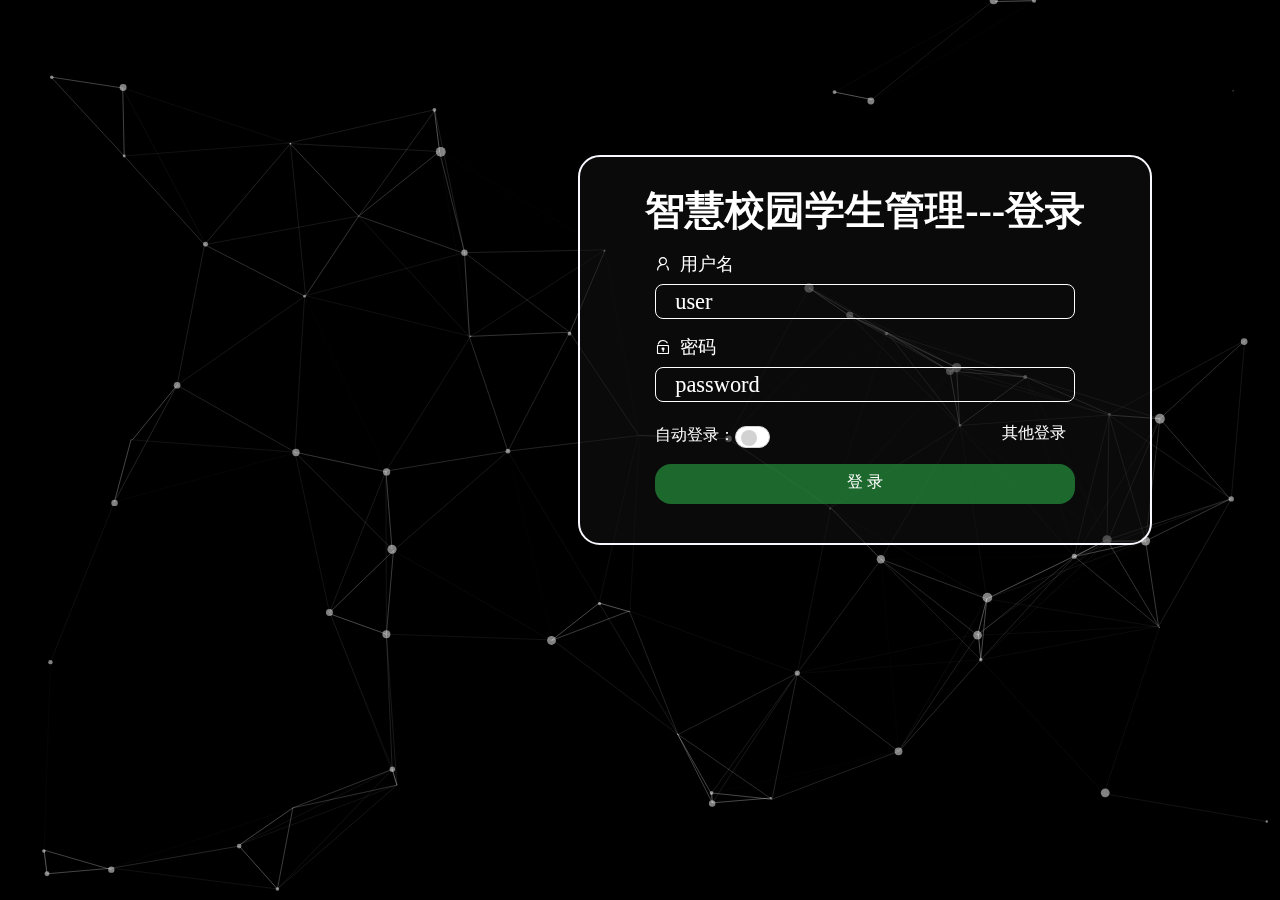
<file: target/classes/static/login/login.html>
<!DOCTYPE html>
<html>

	<head>
		<meta charset="utf-8">
		<meta http-equiv="X-UA-Compatible" content="IE=edge">
		<meta name="viewport" content="width=device-width, initial-scale=1">

		<title>登录页面</title>
		
		<link rel="stylesheet" href="css/bootstrap.min.css">
		<link rel="stylesheet" href="layui/css/layui.css" />
		<link rel="stylesheet" href="css/login.css" />
		<link rel="stylesheet" href="css/animation.css">
		
	</head>

	<body>
		
		<div id="particles-js"></div>
		<!--动态背景渲染-->
		<ul class="cb-slideshow">
			<li></li>
			<li></li>
			<li></li>
			<li></li>
			<li></li>
			<li></li>
			<li></li>
			<li></li>
		</ul>

		<div class="container-fluid">
			<div id="lg1">
				<div style="flex: 5;"></div>
				<div id="login">
					<h1 style="font-weight: 600;text-align: center;font-size: 40px;">智慧校园学生管理---登录</h1>
					<br />
					<form class=" layui-form">
						<div class="form-group">
							<label for="inputUname" class="col-sm-4 control-label"><i class="layui-icon layui-icon-username"></i>&nbsp;&nbsp;用户名</label>
							<div class="col-sm-12">
								<input type="email" class="form-control" id="inputUname" placeholder="user">
							</div>
						</div>
						<div class="form-group">
							<label for="inputPassword" class="col-sm-4 control-label"><i class="layui-icon layui-icon-password"></i>&nbsp;&nbsp;密码</label>
							<div class="col-sm-12">
								<input type="password" class="form-control" id="inputPassword" placeholder="password">
							</div>
						</div>
						<div class="form-group">
							<div class="col-sm-offset-2 col-sm-12">
								<table>
									<tr>
										<td> <span style="font-size: 16px;position: relative;top: 2px;">自动登录：</span></td>
											<td width="65%"> <input type="checkbox" name="auto" value="1" lay-skin="switch"></td>
										<td> <span id="itlogin">其他登录</span>
										</td>
									</tr>
								</table>
							</div>
						</div>
						<div class="form-group">
							<div class="col-sm-offset-2 col-sm-12">
								<label class="btn btn-success label-click"  style="width: 100%;border: 0; border-radius:16px; height: 40px;background: rgba(40,167,69,0.6);">登 录</label>
							</div>
						</div>
					</form>
				</div>
				<div style="flex: 1;"></div>
			</div>
		</div>

		<!--其他登录-->
		<div id="id" style="display: none;background-color: rgba(20,20,20,0.5);width: 100%;height: 100%;padding-top: 30px;">
			<form class=" layui-form ">
						<div class="form-group ">
							<label for="uname " class="col-sm-4 control-label " style="color: white; "><i class="layui-icon layui-icon-username "></i>&nbsp;&nbsp;用户名</label>
							<div class="col-sm-12 ">
								<input type="email " class="form-control " id="uname " placeholder="user ">
							</div>
						</div>
						<div class="form-group ">
							<label for="pwd " class="col-sm-4 control-label " style="color: white; "><i class="layui-icon layui-icon-password "></i>&nbsp;&nbsp;密码</label>
							<div class="col-sm-12 ">
								<input type="password " class="form-control " id="pwd " placeholder="password ">
							</div>
						</div>
						
						<div class="form-group ">
							<div class="col-sm-offset-2 col-sm-12 ">
								<label class="btn btn-success label-click" style="width: 46%;border: 0; border-radius:16px; height: 40px;background: rgba(40,167,69,0.9); ">家长登录</label>
								&nbsp;&nbsp;
								<label class="btn btn-success label-click" style="width: 46%;border: 0; border-radius:16px; height: 40px;background: rgba(40,167,69,0.9); ">学生登录</label>
							</div>
						</div>
					</form>
		</div>
	</body>
	<script type="text/javascript " src="js/jquery-1.12.4.js "></script>
	<script type="text/javascript " src="layui/layui.js "></script>
	<!--分子模型js-->
	<script type="text/javascript " src="js/particles.js "></script>
	<script type="text/javascript " src="js/app.js "></script>
	<script>
		layui.use('form', function() {});
		
		/*其他登录*/
		$("#itlogin ").click(function(){
			$("#lg1").hide();
			layer.open({
  			type: 1,
  			content: $('#id'),
  			shade: [0.1, 'black'],
  			anim: 1,
  			area: ['600px', '300px'],title: false,
  			skin:'demo-skin',
  			cancel : function(){
				      $("#lg1").show();
			}
		});
		})
		
	</script>

</html>
</file>
<file: target/classes/static/login/layui/css/layui.css>
/** layui-v2.3.0 MIT License By https://www.layui.com */
 .layui-inline,img{display:inline-block;vertical-align:middle}.layui-rate,li{list-style:none}h1,h2,h3,h4,h5,h6{font-weight:400}.layui-edge,.layui-header,.layui-inline,.layui-main{position:relative}.layui-btn,.layui-edge,.layui-inline,img{vertical-align:middle}.layui-btn,.layui-disabled,.layui-icon,.layui-unselect{-webkit-user-select:none;-ms-user-select:none;-moz-user-select:none}blockquote,body,button,dd,div,dl,dt,form,h1,h2,h3,h4,h5,h6,input,li,ol,p,pre,td,textarea,th,ul{margin:0;padding:0;-webkit-tap-highlight-color:rgba(0,0,0,0)}a:active,a:hover{outline:0}img{border:none}table{border-collapse:collapse;border-spacing:0}h4,h5,h6{font-size:100%}button,input,optgroup,option,select,textarea{font-family:inherit;font-size:inherit;font-style:inherit;font-weight:inherit;outline:0}pre{white-space:pre-wrap;white-space:-moz-pre-wrap;white-space:-pre-wrap;white-space:-o-pre-wrap;word-wrap:break-word}body{line-height:24px;font:14px Helvetica Neue,Helvetica,PingFang SC,\5FAE\8F6F\96C5\9ED1,Tahoma,Arial,sans-serif}hr{height:1px;margin:10px 0;border:0;clear:both}a{color:#333;text-decoration:none}a:hover{color:#777}a cite{font-style:normal;*cursor:pointer}.layui-border-box,.layui-border-box *{box-sizing:border-box}.layui-box,.layui-box *{box-sizing:content-box}.layui-clear{clear:both;*zoom:1}.layui-clear:after{content:'\20';clear:both;*zoom:1;display:block;height:0}.layui-inline{*display:inline;*zoom:1}.layui-edge{display:inline-block;width:0;height:0;border-width:6px;border-style:dashed;border-color:transparent;overflow:hidden}.layui-edge-top{top:-4px;border-bottom-color:#999;border-bottom-style:solid}.layui-edge-right{border-left-color:#999;border-left-style:solid}.layui-edge-bottom{top:2px;border-top-color:#999;border-top-style:solid}.layui-edge-left{border-right-color:#999;border-right-style:solid}.layui-elip{text-overflow:ellipsis;overflow:hidden;white-space:nowrap}.layui-disabled,.layui-disabled:hover{color:#d2d2d2!important;cursor:not-allowed!important}.layui-circle{border-radius:100%}.layui-show{display:block!important}.layui-hide{display:none!important}@font-face{font-family:layui-icon;src:url(../font/iconfont.eot?v=230);src:url(../font/iconfont.eot?v=230#iefix) format('embedded-opentype'),url(../font/iconfont.svg?v=230#iconfont) format('svg'),url(../font/iconfont.woff?v=230) format('woff'),url(../font/iconfont.ttf?v=230) format('truetype')}.layui-icon{font-family:layui-icon!important;font-size:16px;font-style:normal;-webkit-font-smoothing:antialiased;-moz-osx-font-smoothing:grayscale}.layui-icon-reply-fill:before{content:"\e611"}.layui-icon-set-fill:before{content:"\e614"}.layui-icon-menu-fill:before{content:"\e60f"}.layui-icon-search:before{content:"\e615"}.layui-icon-share:before{content:"\e641"}.layui-icon-set-sm:before{content:"\e620"}.layui-icon-engine:before{content:"\e628"}.layui-icon-close:before{content:"\1006"}.layui-icon-close-fill:before{content:"\1007"}.layui-icon-chart-screen:before{content:"\e629"}.layui-icon-star:before{content:"\e600"}.layui-icon-circle-dot:before{content:"\e617"}.layui-icon-chat:before{content:"\e606"}.layui-icon-release:before{content:"\e609"}.layui-icon-list:before{content:"\e60a"}.layui-icon-chart:before{content:"\e62c"}.layui-icon-ok-circle:before{content:"\1005"}.layui-icon-layim-theme:before{content:"\e61b"}.layui-icon-table:before{content:"\e62d"}.layui-icon-right:before{content:"\e602"}.layui-icon-left:before{content:"\e603"}.layui-icon-cart-simple:before{content:"\e698"}.layui-icon-face-cry:before{content:"\e69c"}.layui-icon-face-smile:before{content:"\e6af"}.layui-icon-survey:before{content:"\e6b2"}.layui-icon-tree:before{content:"\e62e"}.layui-icon-upload-circle:before{content:"\e62f"}.layui-icon-add-circle:before{content:"\e61f"}.layui-icon-download-circle:before{content:"\e601"}.layui-icon-templeate-1:before{content:"\e630"}.layui-icon-util:before{content:"\e631"}.layui-icon-face-surprised:before{content:"\e664"}.layui-icon-edit:before{content:"\e642"}.layui-icon-speaker:before{content:"\e645"}.layui-icon-down:before{content:"\e61a"}.layui-icon-file:before{content:"\e621"}.layui-icon-layouts:before{content:"\e632"}.layui-icon-rate-half:before{content:"\e6c9"}.layui-icon-add-circle-fine:before{content:"\e608"}.layui-icon-prev-circle:before{content:"\e633"}.layui-icon-read:before{content:"\e705"}.layui-icon-404:before{content:"\e61c"}.layui-icon-carousel:before{content:"\e634"}.layui-icon-help:before{content:"\e607"}.layui-icon-code-circle:before{content:"\e635"}.layui-icon-water:before{content:"\e636"}.layui-icon-username:before{content:"\e66f"}.layui-icon-find-fill:before{content:"\e670"}.layui-icon-about:before{content:"\e60b"}.layui-icon-location:before{content:"\e715"}.layui-icon-up:before{content:"\e619"}.layui-icon-pause:before{content:"\e651"}.layui-icon-date:before{content:"\e637"}.layui-icon-layim-uploadfile:before{content:"\e61d"}.layui-icon-delete:before{content:"\e640"}.layui-icon-play:before{content:"\e652"}.layui-icon-top:before{content:"\e604"}.layui-icon-friends:before{content:"\e612"}.layui-icon-refresh-3:before{content:"\e9aa"}.layui-icon-ok:before{content:"\e605"}.layui-icon-layer:before{content:"\e638"}.layui-icon-face-smile-fine:before{content:"\e60c"}.layui-icon-dollar:before{content:"\e659"}.layui-icon-group:before{content:"\e613"}.layui-icon-layim-download:before{content:"\e61e"}.layui-icon-picture-fine:before{content:"\e60d"}.layui-icon-link:before{content:"\e64c"}.layui-icon-diamond:before{content:"\e735"}.layui-icon-log:before{content:"\e60e"}.layui-icon-rate-solid:before{content:"\e67a"}.layui-icon-fonts-del:before{content:"\e64f"}.layui-icon-unlink:before{content:"\e64d"}.layui-icon-fonts-clear:before{content:"\e639"}.layui-icon-triangle-r:before{content:"\e623"}.layui-icon-circle:before{content:"\e63f"}.layui-icon-radio:before{content:"\e643"}.layui-icon-align-center:before{content:"\e647"}.layui-icon-align-right:before{content:"\e648"}.layui-icon-align-left:before{content:"\e649"}.layui-icon-loading-1:before{content:"\e63e"}.layui-icon-return:before{content:"\e65c"}.layui-icon-fonts-strong:before{content:"\e62b"}.layui-icon-upload:before{content:"\e67c"}.layui-icon-dialogue:before{content:"\e63a"}.layui-icon-video:before{content:"\e6ed"}.layui-icon-headset:before{content:"\e6fc"}.layui-icon-cellphone-fine:before{content:"\e63b"}.layui-icon-add-1:before{content:"\e654"}.layui-icon-face-smile-b:before{content:"\e650"}.layui-icon-fonts-html:before{content:"\e64b"}.layui-icon-form:before{content:"\e63c"}.layui-icon-cart:before{content:"\e657"}.layui-icon-camera-fill:before{content:"\e65d"}.layui-icon-tabs:before{content:"\e62a"}.layui-icon-fonts-code:before{content:"\e64e"}.layui-icon-fire:before{content:"\e756"}.layui-icon-set:before{content:"\e716"}.layui-icon-fonts-u:before{content:"\e646"}.layui-icon-triangle-d:before{content:"\e625"}.layui-icon-tips:before{content:"\e702"}.layui-icon-picture:before{content:"\e64a"}.layui-icon-more-vertical:before{content:"\e671"}.layui-icon-flag:before{content:"\e66c"}.layui-icon-loading:before{content:"\e63d"}.layui-icon-fonts-i:before{content:"\e644"}.layui-icon-refresh-1:before{content:"\e666"}.layui-icon-rmb:before{content:"\e65e"}.layui-icon-home:before{content:"\e68e"}.layui-icon-user:before{content:"\e770"}.layui-icon-notice:before{content:"\e667"}.layui-icon-login-weibo:before{content:"\e675"}.layui-icon-voice:before{content:"\e688"}.layui-icon-upload-drag:before{content:"\e681"}.layui-icon-login-qq:before{content:"\e676"}.layui-icon-snowflake:before{content:"\e6b1"}.layui-icon-file-b:before{content:"\e655"}.layui-icon-template:before{content:"\e663"}.layui-icon-auz:before{content:"\e672"}.layui-icon-console:before{content:"\e665"}.layui-icon-app:before{content:"\e653"}.layui-icon-prev:before{content:"\e65a"}.layui-icon-website:before{content:"\e7ae"}.layui-icon-next:before{content:"\e65b"}.layui-icon-component:before{content:"\e857"}.layui-icon-more:before{content:"\e65f"}.layui-icon-login-wechat:before{content:"\e677"}.layui-icon-shrink-right:before{content:"\e668"}.layui-icon-spread-left:before{content:"\e66b"}.layui-icon-camera:before{content:"\e660"}.layui-icon-note:before{content:"\e66e"}.layui-icon-refresh:before{content:"\e669"}.layui-icon-female:before{content:"\e661"}.layui-icon-male:before{content:"\e662"}.layui-icon-password:before{content:"\e673"}.layui-icon-senior:before{content:"\e674"}.layui-icon-theme:before{content:"\e66a"}.layui-icon-tread:before{content:"\e6c5"}.layui-icon-praise:before{content:"\e6c6"}.layui-icon-star-fill:before{content:"\e658"}.layui-icon-rate:before{content:"\e67b"}.layui-icon-template-1:before{content:"\e656"}.layui-icon-vercode:before{content:"\e679"}.layui-icon-cellphone:before{content:"\e678"}.layui-icon-screen-full:before{content:"\e622"}.layui-icon-screen-restore:before{content:"\e758"}.layui-main{width:1140px;margin:0 auto}.layui-header{z-index:1000;height:60px}.layui-header a:hover{transition:all .5s;-webkit-transition:all .5s}.layui-side{position:fixed;left:0;top:0;bottom:0;z-index:999;width:200px;overflow-x:hidden}.layui-side-scroll{position:relative;width:220px;height:100%;overflow-x:hidden}.layui-body{position:absolute;left:200px;right:0;top:0;bottom:0;z-index:998;width:auto;overflow:hidden;overflow-y:auto;box-sizing:border-box}.layui-layout-body{overflow:hidden}.layui-layout-admin .layui-header{background-color:#23262E}.layui-layout-admin .layui-side{top:60px;width:200px;overflow-x:hidden}.layui-layout-admin .layui-body{top:60px;bottom:44px}.layui-layout-admin .layui-main{width:auto;margin:0 15px}.layui-layout-admin .layui-footer{position:fixed;left:200px;right:0;bottom:0;height:44px;line-height:44px;padding:0 15px;background-color:#eee}.layui-layout-admin .layui-logo{position:absolute;left:0;top:0;width:200px;height:100%;line-height:60px;text-align:center;color:#009688;font-size:16px}.layui-layout-admin .layui-header .layui-nav{background:0 0}.layui-layout-left{position:absolute!important;left:200px;top:0}.layui-layout-right{position:absolute!important;right:0;top:0}.layui-container{position:relative;margin:0 auto;padding:0 15px;box-sizing:border-box}.layui-fluid{position:relative;margin:0 auto;padding:0 15px}.layui-row:after,.layui-row:before{content:'';display:block;clear:both}.layui-col-lg1,.layui-col-lg10,.layui-col-lg11,.layui-col-lg12,.layui-col-lg2,.layui-col-lg3,.layui-col-lg4,.layui-col-lg5,.layui-col-lg6,.layui-col-lg7,.layui-col-lg8,.layui-col-lg9,.layui-col-md1,.layui-col-md10,.layui-col-md11,.layui-col-md12,.layui-col-md2,.layui-col-md3,.layui-col-md4,.layui-col-md5,.layui-col-md6,.layui-col-md7,.layui-col-md8,.layui-col-md9,.layui-col-sm1,.layui-col-sm10,.layui-col-sm11,.layui-col-sm12,.layui-col-sm2,.layui-col-sm3,.layui-col-sm4,.layui-col-sm5,.layui-col-sm6,.layui-col-sm7,.layui-col-sm8,.layui-col-sm9,.layui-col-xs1,.layui-col-xs10,.layui-col-xs11,.layui-col-xs12,.layui-col-xs2,.layui-col-xs3,.layui-col-xs4,.layui-col-xs5,.layui-col-xs6,.layui-col-xs7,.layui-col-xs8,.layui-col-xs9{position:relative;display:block;box-sizing:border-box}.layui-col-xs1,.layui-col-xs10,.layui-col-xs11,.layui-col-xs12,.layui-col-xs2,.layui-col-xs3,.layui-col-xs4,.layui-col-xs5,.layui-col-xs6,.layui-col-xs7,.layui-col-xs8,.layui-col-xs9{float:left}.layui-col-xs1{width:8.33333333%}.layui-col-xs2{width:16.66666667%}.layui-col-xs3{width:25%}.layui-col-xs4{width:33.33333333%}.layui-col-xs5{width:41.66666667%}.layui-col-xs6{width:50%}.layui-col-xs7{width:58.33333333%}.layui-col-xs8{width:66.66666667%}.layui-col-xs9{width:75%}.layui-col-xs10{width:83.33333333%}.layui-col-xs11{width:91.66666667%}.layui-col-xs12{width:100%}.layui-col-xs-offset1{margin-left:8.33333333%}.layui-col-xs-offset2{margin-left:16.66666667%}.layui-col-xs-offset3{margin-left:25%}.layui-col-xs-offset4{margin-left:33.33333333%}.layui-col-xs-offset5{margin-left:41.66666667%}.layui-col-xs-offset6{margin-left:50%}.layui-col-xs-offset7{margin-left:58.33333333%}.layui-col-xs-offset8{margin-left:66.66666667%}.layui-col-xs-offset9{margin-left:75%}.layui-col-xs-offset10{margin-left:83.33333333%}.layui-col-xs-offset11{margin-left:91.66666667%}.layui-col-xs-offset12{margin-left:100%}@media screen and (max-width:768px){.layui-hide-xs{display:none!important}.layui-show-xs-block{display:block!important}.layui-show-xs-inline{display:inline!important}.layui-show-xs-inline-block{display:inline-block!important}}@media screen and (min-width:768px){.layui-container{width:750px}.layui-hide-sm{display:none!important}.layui-show-sm-block{display:block!important}.layui-show-sm-inline{display:inline!important}.layui-show-sm-inline-block{display:inline-block!important}.layui-col-sm1,.layui-col-sm10,.layui-col-sm11,.layui-col-sm12,.layui-col-sm2,.layui-col-sm3,.layui-col-sm4,.layui-col-sm5,.layui-col-sm6,.layui-col-sm7,.layui-col-sm8,.layui-col-sm9{float:left}.layui-col-sm1{width:8.33333333%}.layui-col-sm2{width:16.66666667%}.layui-col-sm3{width:25%}.layui-col-sm4{width:33.33333333%}.layui-col-sm5{width:41.66666667%}.layui-col-sm6{width:50%}.layui-col-sm7{width:58.33333333%}.layui-col-sm8{width:66.66666667%}.layui-col-sm9{width:75%}.layui-col-sm10{width:83.33333333%}.layui-col-sm11{width:91.66666667%}.layui-col-sm12{width:100%}.layui-col-sm-offset1{margin-left:8.33333333%}.layui-col-sm-offset2{margin-left:16.66666667%}.layui-col-sm-offset3{margin-left:25%}.layui-col-sm-offset4{margin-left:33.33333333%}.layui-col-sm-offset5{margin-left:41.66666667%}.layui-col-sm-offset6{margin-left:50%}.layui-col-sm-offset7{margin-left:58.33333333%}.layui-col-sm-offset8{margin-left:66.66666667%}.layui-col-sm-offset9{margin-left:75%}.layui-col-sm-offset10{margin-left:83.33333333%}.layui-col-sm-offset11{margin-left:91.66666667%}.layui-col-sm-offset12{margin-left:100%}}@media screen and (min-width:992px){.layui-container{width:970px}.layui-hide-md{display:none!important}.layui-show-md-block{display:block!important}.layui-show-md-inline{display:inline!important}.layui-show-md-inline-block{display:inline-block!important}.layui-col-md1,.layui-col-md10,.layui-col-md11,.layui-col-md12,.layui-col-md2,.layui-col-md3,.layui-col-md4,.layui-col-md5,.layui-col-md6,.layui-col-md7,.layui-col-md8,.layui-col-md9{float:left}.layui-col-md1{width:8.33333333%}.layui-col-md2{width:16.66666667%}.layui-col-md3{width:25%}.layui-col-md4{width:33.33333333%}.layui-col-md5{width:41.66666667%}.layui-col-md6{width:50%}.layui-col-md7{width:58.33333333%}.layui-col-md8{width:66.66666667%}.layui-col-md9{width:75%}.layui-col-md10{width:83.33333333%}.layui-col-md11{width:91.66666667%}.layui-col-md12{width:100%}.layui-col-md-offset1{margin-left:8.33333333%}.layui-col-md-offset2{margin-left:16.66666667%}.layui-col-md-offset3{margin-left:25%}.layui-col-md-offset4{margin-left:33.33333333%}.layui-col-md-offset5{margin-left:41.66666667%}.layui-col-md-offset6{margin-left:50%}.layui-col-md-offset7{margin-left:58.33333333%}.layui-col-md-offset8{margin-left:66.66666667%}.layui-col-md-offset9{margin-left:75%}.layui-col-md-offset10{margin-left:83.33333333%}.layui-col-md-offset11{margin-left:91.66666667%}.layui-col-md-offset12{margin-left:100%}}@media screen and (min-width:1200px){.layui-container{width:1170px}.layui-hide-lg{display:none!important}.layui-show-lg-block{display:block!important}.layui-show-lg-inline{display:inline!important}.layui-show-lg-inline-block{display:inline-block!important}.layui-col-lg1,.layui-col-lg10,.layui-col-lg11,.layui-col-lg12,.layui-col-lg2,.layui-col-lg3,.layui-col-lg4,.layui-col-lg5,.layui-col-lg6,.layui-col-lg7,.layui-col-lg8,.layui-col-lg9{float:left}.layui-col-lg1{width:8.33333333%}.layui-col-lg2{width:16.66666667%}.layui-col-lg3{width:25%}.layui-col-lg4{width:33.33333333%}.layui-col-lg5{width:41.66666667%}.layui-col-lg6{width:50%}.layui-col-lg7{width:58.33333333%}.layui-col-lg8{width:66.66666667%}.layui-col-lg9{width:75%}.layui-col-lg10{width:83.33333333%}.layui-col-lg11{width:91.66666667%}.layui-col-lg12{width:100%}.layui-col-lg-offset1{margin-left:8.33333333%}.layui-col-lg-offset2{margin-left:16.66666667%}.layui-col-lg-offset3{margin-left:25%}.layui-col-lg-offset4{margin-left:33.33333333%}.layui-col-lg-offset5{margin-left:41.66666667%}.layui-col-lg-offset6{margin-left:50%}.layui-col-lg-offset7{margin-left:58.33333333%}.layui-col-lg-offset8{margin-left:66.66666667%}.layui-col-lg-offset9{margin-left:75%}.layui-col-lg-offset10{margin-left:83.33333333%}.layui-col-lg-offset11{margin-left:91.66666667%}.layui-col-lg-offset12{margin-left:100%}}.layui-col-space1{margin:-.5px}.layui-col-space1>*{padding:.5px}.layui-col-space3{margin:-1.5px}.layui-col-space3>*{padding:1.5px}.layui-col-space5{margin:-2.5px}.layui-col-space5>*{padding:2.5px}.layui-col-space8{margin:-3.5px}.layui-col-space8>*{padding:3.5px}.layui-col-space10{margin:-5px}.layui-col-space10>*{padding:5px}.layui-col-space12{margin:-6px}.layui-col-space12>*{padding:6px}.layui-col-space15{margin:-7.5px}.layui-col-space15>*{padding:7.5px}.layui-col-space18{margin:-9px}.layui-col-space18>*{padding:9px}.layui-col-space20{margin:-10px}.layui-col-space20>*{padding:10px}.layui-col-space22{margin:-11px}.layui-col-space22>*{padding:11px}.layui-col-space25{margin:-12.5px}.layui-col-space25>*{padding:12.5px}.layui-col-space30{margin:-15px}.layui-col-space30>*{padding:15px}.layui-btn,.layui-input,.layui-select,.layui-textarea,.layui-upload-button{outline:0;-webkit-appearance:none;transition:all .3s;-webkit-transition:all .3s;box-sizing:border-box}.layui-elem-quote{margin-bottom:10px;padding:15px;line-height:22px;border-left:5px solid #009688;border-radius:0 2px 2px 0;background-color:#f2f2f2}.layui-quote-nm{border-style:solid;border-width:1px 1px 1px 5px;background:0 0}.layui-elem-field{margin-bottom:10px;padding:0;border-width:1px;border-style:solid}.layui-elem-field legend{margin-left:20px;padding:0 10px;font-size:20px;font-weight:300}.layui-field-title{margin:10px 0 20px;border-width:1px 0 0}.layui-field-box{padding:10px 15px}.layui-field-title .layui-field-box{padding:10px 0}.layui-progress{position:relative;height:6px;border-radius:20px;background-color:#e2e2e2}.layui-progress-bar{position:absolute;left:0;top:0;width:0;max-width:100%;height:6px;border-radius:20px;text-align:right;background-color:#5FB878;transition:all .3s;-webkit-transition:all .3s}.layui-progress-big,.layui-progress-big .layui-progress-bar{height:18px;line-height:18px}.layui-progress-text{position:relative;top:-20px;line-height:18px;font-size:12px;color:#666}.layui-progress-big .layui-progress-text{position:static;padding:0 10px;color:#fff}.layui-collapse{border-width:1px;border-style:solid;border-radius:2px}.layui-colla-content,.layui-colla-item{border-top-width:1px;border-top-style:solid}.layui-colla-item:first-child{border-top:none}.layui-colla-title{position:relative;height:42px;line-height:42px;padding:0 15px 0 35px;color:#333;background-color:#f2f2f2;cursor:pointer;font-size:14px;overflow:hidden}.layui-colla-content{display:none;padding:10px 15px;line-height:22px;color:#666}.layui-colla-icon{position:absolute;left:15px;top:0;font-size:14px}.layui-card-body,.layui-card-header,.layui-form-label,.layui-form-mid,.layui-form-select,.layui-input-block,.layui-input-inline,.layui-textarea{position:relative}.layui-card{margin-bottom:15px;border-radius:2px;background-color:#fff;box-shadow:0 1px 2px 0 rgba(0,0,0,.05)}.layui-card:last-child{margin-bottom:0}.layui-card-header{height:42px;line-height:42px;padding:0 15px;border-bottom:1px solid #f6f6f6;color:#333;border-radius:2px 2px 0 0;font-size:14px}.layui-bg-black,.layui-bg-blue,.layui-bg-cyan,.layui-bg-green,.layui-bg-orange,.layui-bg-red{color:#fff!important}.layui-card-body{padding:10px 15px;line-height:24px}.layui-card-body[pad15]{padding:15px}.layui-card-body[pad20]{padding:20px}.layui-card-body .layui-table{margin:5px 0}.layui-card .layui-tab{margin:0}.layui-panel-window{position:relative;padding:15px;border-radius:0;border-top:5px solid #E6E6E6;background-color:#fff}.layui-bg-red{background-color:#FF5722!important}.layui-bg-orange{background-color:#FFB800!important}.layui-bg-green{background-color:#009688!important}.layui-bg-cyan{background-color:#2F4056!important}.layui-bg-blue{background-color:#1E9FFF!important}.layui-bg-black{background-color:#393D49!important}.layui-bg-gray{background-color:#eee!important;color:#666!important}.layui-badge-rim,.layui-colla-content,.layui-colla-item,.layui-collapse,.layui-elem-field,.layui-form-pane .layui-form-item[pane],.layui-form-pane .layui-form-label,.layui-input,.layui-layedit,.layui-layedit-tool,.layui-quote-nm,.layui-select,.layui-tab-bar,.layui-tab-card,.layui-tab-title,.layui-tab-title .layui-this:after,.layui-textarea{border-color:#e6e6e6}.layui-timeline-item:before,hr{background-color:#e6e6e6}.layui-text{line-height:22px;font-size:14px;color:#666}.layui-text h1,.layui-text h2,.layui-text h3{font-weight:500;color:#333}.layui-text h1{font-size:30px}.layui-text h2{font-size:24px}.layui-text h3{font-size:18px}.layui-text a:not(.layui-btn){color:#01AAED}.layui-text a:not(.layui-btn):hover{text-decoration:underline}.layui-text ul{padding:5px 0 5px 15px}.layui-text ul li{margin-top:5px;list-style-type:disc}.layui-text em,.layui-word-aux{color:#999!important;padding:0 5px!important}.layui-btn{display:inline-block;height:38px;line-height:38px;padding:0 18px;background-color:#009688;color:#fff;white-space:nowrap;text-align:center;font-size:14px;border:none;border-radius:2px;cursor:pointer}.layui-btn:hover{opacity:.8;filter:alpha(opacity=80);color:#fff}.layui-btn:active{opacity:1;filter:alpha(opacity=100)}.layui-btn+.layui-btn{margin-left:10px}.layui-btn-container{font-size:0}.layui-btn-container .layui-btn{margin-right:10px;margin-bottom:10px}.layui-btn-container .layui-btn+.layui-btn{margin-left:0}.layui-table .layui-btn-container .layui-btn{margin-bottom:9px}.layui-btn-radius{border-radius:100px}.layui-btn .layui-icon{margin-right:3px;font-size:18px;vertical-align:bottom;vertical-align:middle\9}.layui-btn-primary{border:1px solid #C9C9C9;background-color:#fff;color:#555}.layui-btn-primary:hover{border-color:#009688;color:#333}.layui-btn-normal{background-color:#1E9FFF}.layui-btn-warm{background-color:#FFB800}.layui-btn-danger{background-color:#FF5722}.layui-btn-disabled,.layui-btn-disabled:active,.layui-btn-disabled:hover{border:1px solid #e6e6e6;background-color:#FBFBFB;color:#C9C9C9;cursor:not-allowed;opacity:1}.layui-btn-lg{height:44px;line-height:44px;padding:0 25px;font-size:16px}.layui-btn-sm{height:30px;line-height:30px;padding:0 10px;font-size:12px}.layui-btn-sm i{font-size:16px!important}.layui-btn-xs{height:22px;line-height:22px;padding:0 5px;font-size:12px}.layui-btn-xs i{font-size:14px!important}.layui-btn-group{display:inline-block;vertical-align:middle;font-size:0}.layui-btn-group .layui-btn{margin-left:0!important;margin-right:0!important;border-left:1px solid rgba(255,255,255,.5);border-radius:0}.layui-btn-group .layui-btn-primary{border-left:none}.layui-btn-group .layui-btn-primary:hover{border-color:#C9C9C9;color:#009688}.layui-btn-group .layui-btn:first-child{border-left:none;border-radius:2px 0 0 2px}.layui-btn-group .layui-btn-primary:first-child{border-left:1px solid #c9c9c9}.layui-btn-group .layui-btn:last-child{border-radius:0 2px 2px 0}.layui-btn-group .layui-btn+.layui-btn{margin-left:0}.layui-btn-group+.layui-btn-group{margin-left:10px}.layui-btn-fluid{width:100%}.layui-input,.layui-select,.layui-textarea{height:38px;line-height:1.3;line-height:38px\9;border-width:1px;border-style:solid;background-color:#fff;border-radius:2px}.layui-input::-webkit-input-placeholder,.layui-select::-webkit-input-placeholder,.layui-textarea::-webkit-input-placeholder{line-height:1.3}.layui-input,.layui-textarea{display:block;width:100%;padding-left:10px}.layui-input:hover,.layui-textarea:hover{border-color:#D2D2D2!important}.layui-input:focus,.layui-textarea:focus{border-color:#C9C9C9!important}.layui-textarea{min-height:100px;height:auto;line-height:20px;padding:6px 10px;resize:vertical}.layui-select{padding:0 10px}.layui-form input[type=checkbox],.layui-form input[type=radio],.layui-form select{display:none}.layui-form [lay-ignore]{display:initial}.layui-form-item{margin-bottom:15px;clear:both;*zoom:1}.layui-form-item:after{content:'\20';clear:both;*zoom:1;display:block;height:0}.layui-form-label{float:left;display:block;padding:9px 15px;width:80px;font-weight:400;line-height:20px;text-align:right}.layui-form-label-col{display:block;float:none;padding:9px 0;line-height:20px;text-align:left}.layui-form-item .layui-inline{margin-bottom:5px;margin-right:10px}.layui-input-block{margin-left:110px;min-height:36px}.layui-input-inline{display:inline-block;vertical-align:middle}.layui-form-item .layui-input-inline{float:left;width:190px;margin-right:10px}.layui-form-text .layui-input-inline{width:auto}.layui-form-mid{float:left;display:block;padding:9px 0!important;line-height:20px;margin-right:10px}.layui-form-danger+.layui-form-select .layui-input,.layui-form-danger:focus{border-color:#FF5722!important}.layui-form-select .layui-input{padding-right:30px;cursor:pointer}.layui-form-select .layui-edge{position:absolute;right:10px;top:50%;margin-top:-3px;cursor:pointer;border-width:6px;border-top-color:#c2c2c2;border-top-style:solid;transition:all .3s;-webkit-transition:all .3s}.layui-form-select dl{display:none;position:absolute;left:0;top:42px;padding:5px 0;z-index:999;min-width:100%;border:1px solid #d2d2d2;max-height:300px;overflow-y:auto;background-color:#fff;border-radius:2px;box-shadow:0 2px 4px rgba(0,0,0,.12);box-sizing:border-box}.layui-form-select dl dd,.layui-form-select dl dt{padding:0 10px;line-height:36px;white-space:nowrap;overflow:hidden;text-overflow:ellipsis}.layui-form-select dl dt{font-size:12px;color:#999}.layui-form-select dl dd{cursor:pointer}.layui-form-select dl dd:hover{background-color:#f2f2f2}.layui-form-select .layui-select-group dd{padding-left:20px}.layui-form-select dl dd.layui-select-tips{padding-left:10px!important;color:#999}.layui-form-select dl dd.layui-this{background-color:#5FB878;color:#fff}.layui-form-checkbox,.layui-form-select dl dd.layui-disabled{background-color:#fff}.layui-form-selected dl{display:block}.layui-form-checkbox,.layui-form-checkbox *,.layui-form-switch{display:inline-block;vertical-align:middle}.layui-form-selected .layui-edge{margin-top:-9px;-webkit-transform:rotate(180deg);transform:rotate(180deg);margin-top:-3px\9}:root .layui-form-selected .layui-edge{margin-top:-9px\0/IE9}.layui-form-selectup dl{top:auto;bottom:42px}.layui-select-none{margin:5px 0;text-align:center;color:#999}.layui-select-disabled .layui-disabled{border-color:#eee!important}.layui-select-disabled .layui-edge{border-top-color:#d2d2d2}.layui-form-checkbox{position:relative;height:30px;line-height:30px;margin-right:10px;padding-right:30px;cursor:pointer;font-size:0;-webkit-transition:.1s linear;transition:.1s linear;box-sizing:border-box}.layui-form-checkbox span{padding:0 10px;height:100%;font-size:14px;border-radius:2px 0 0 2px;background-color:#d2d2d2;color:#fff;overflow:hidden;white-space:nowrap;text-overflow:ellipsis}.layui-form-checkbox:hover span{background-color:#c2c2c2}.layui-form-checkbox i{position:absolute;right:0;top:0;width:30px;height:28px;border:1px solid #d2d2d2;border-left:none;border-radius:0 2px 2px 0;color:#fff;font-size:20px;text-align:center}.layui-form-checkbox:hover i{border-color:#c2c2c2;color:#c2c2c2}.layui-form-checked,.layui-form-checked:hover{border-color:#5FB878}.layui-form-checked span,.layui-form-checked:hover span{background-color:#5FB878}.layui-form-checked i,.layui-form-checked:hover i{color:#5FB878}.layui-form-item .layui-form-checkbox{margin-top:4px}.layui-form-checkbox[lay-skin=primary]{height:auto!important;line-height:normal!important;border:none!important;margin-right:0;padding-right:0;background:0 0}.layui-form-checkbox[lay-skin=primary] span{float:right;padding-right:15px;line-height:18px;background:0 0;color:#666}.layui-form-checkbox[lay-skin=primary] i{position:relative;top:0;width:16px;height:16px;line-height:16px;border:1px solid #d2d2d2;font-size:12px;border-radius:2px;background-color:#fff;-webkit-transition:.1s linear;transition:.1s linear}.layui-form-checkbox[lay-skin=primary]:hover i{border-color:#5FB878;color:#fff}.layui-form-checked[lay-skin=primary] i{border-color:#5FB878;background-color:#5FB878;color:#fff}.layui-checkbox-disbaled[lay-skin=primary] span{background:0 0!important;color:#c2c2c2}.layui-checkbox-disbaled[lay-skin=primary]:hover i{border-color:#d2d2d2}.layui-form-item .layui-form-checkbox[lay-skin=primary]{margin-top:10px}.layui-form-switch{position:relative;height:22px;line-height:22px;min-width:35px;padding:0 5px;margin-top:8px;border:1px solid #d2d2d2;border-radius:20px;cursor:pointer;background-color:#fff;-webkit-transition:.1s linear;transition:.1s linear}.layui-form-switch i{position:absolute;left:5px;top:3px;width:16px;height:16px;border-radius:20px;background-color:#d2d2d2;-webkit-transition:.1s linear;transition:.1s linear}.layui-form-switch em{position:relative;top:0;width:25px;margin-left:21px;padding:0!important;text-align:center!important;color:#999!important;font-style:normal!important;font-size:12px}.layui-form-onswitch{border-color:#5FB878;background-color:#5FB878}.layui-checkbox-disbaled,.layui-checkbox-disbaled i{border-color:#e2e2e2!important}.layui-form-onswitch i{left:100%;margin-left:-21px;background-color:#fff}.layui-form-onswitch em{margin-left:5px;margin-right:21px;color:#fff!important}.layui-checkbox-disbaled span{background-color:#e2e2e2!important}.layui-checkbox-disbaled:hover i{color:#fff!important}[lay-radio]{display:none}.layui-form-radio,.layui-form-radio *{display:inline-block;vertical-align:middle}.layui-form-radio{line-height:28px;margin:6px 10px 0 0;padding-right:10px;cursor:pointer;font-size:0}.layui-form-radio *{font-size:14px}.layui-form-radio>i{margin-right:8px;font-size:22px;color:#c2c2c2}.layui-form-radio>i:hover,.layui-form-radioed>i{color:#5FB878}.layui-radio-disbaled>i{color:#e2e2e2!important}.layui-form-pane .layui-form-label{width:110px;padding:8px 15px;height:38px;line-height:20px;border-width:1px;border-style:solid;border-radius:2px 0 0 2px;text-align:center;background-color:#FBFBFB;overflow:hidden;white-space:nowrap;text-overflow:ellipsis;box-sizing:border-box}.layui-form-pane .layui-input-inline{margin-left:-1px}.layui-form-pane .layui-input-block{margin-left:110px;left:-1px}.layui-form-pane .layui-input{border-radius:0 2px 2px 0}.layui-form-pane .layui-form-text .layui-form-label{float:none;width:100%;border-radius:2px;box-sizing:border-box;text-align:left}.layui-form-pane .layui-form-text .layui-input-inline{display:block;margin:0;top:-1px;clear:both}.layui-form-pane .layui-form-text .layui-input-block{margin:0;left:0;top:-1px}.layui-form-pane .layui-form-text .layui-textarea{min-height:100px;border-radius:0 0 2px 2px}.layui-form-pane .layui-form-checkbox{margin:4px 0 4px 10px}.layui-form-pane .layui-form-radio,.layui-form-pane .layui-form-switch{margin-top:6px;margin-left:10px}.layui-form-pane .layui-form-item[pane]{position:relative;border-width:1px;border-style:solid}.layui-form-pane .layui-form-item[pane] .layui-form-label{position:absolute;left:0;top:0;height:100%;border-width:0 1px 0 0}.layui-form-pane .layui-form-item[pane] .layui-input-inline{margin-left:110px}@media screen and (max-width:450px){.layui-form-item .layui-form-label{text-overflow:ellipsis;overflow:hidden;white-space:nowrap}.layui-form-item .layui-inline{display:block;margin-right:0;margin-bottom:20px;clear:both}.layui-form-item .layui-inline:after{content:'\20';clear:both;display:block;height:0}.layui-form-item .layui-input-inline{display:block;float:none;left:-3px;width:auto;margin:0 0 10px 112px}.layui-form-item .layui-input-inline+.layui-form-mid{margin-left:110px;top:-5px;padding:0}.layui-form-item .layui-form-checkbox{margin-right:5px;margin-bottom:5px}}.layui-layedit{border-width:1px;border-style:solid;border-radius:2px}.layui-layedit-tool{padding:3px 5px;border-bottom-width:1px;border-bottom-style:solid;font-size:0}.layedit-tool-fixed{position:fixed;top:0;border-top:1px solid #e2e2e2}.layui-layedit-tool .layedit-tool-mid,.layui-layedit-tool .layui-icon{display:inline-block;vertical-align:middle;text-align:center;font-size:14px}.layui-layedit-tool .layui-icon{position:relative;width:32px;height:30px;line-height:30px;margin:3px 5px;color:#777;cursor:pointer;border-radius:2px}.layui-layedit-tool .layui-icon:hover{color:#393D49}.layui-layedit-tool .layui-icon:active{color:#000}.layui-layedit-tool .layedit-tool-active{background-color:#e2e2e2;color:#000}.layui-layedit-tool .layui-disabled,.layui-layedit-tool .layui-disabled:hover{color:#d2d2d2;cursor:not-allowed}.layui-layedit-tool .layedit-tool-mid{width:1px;height:18px;margin:0 10px;background-color:#d2d2d2}.layedit-tool-html{width:50px!important;font-size:30px!important}.layedit-tool-b,.layedit-tool-code,.layedit-tool-help{font-size:16px!important}.layedit-tool-d,.layedit-tool-face,.layedit-tool-image,.layedit-tool-unlink{font-size:18px!important}.layedit-tool-image input{position:absolute;font-size:0;left:0;top:0;width:100%;height:100%;opacity:.01;filter:Alpha(opacity=1);cursor:pointer}.layui-layedit-iframe iframe{display:block;width:100%}#LAY_layedit_code{overflow:hidden}.layui-laypage{display:inline-block;*display:inline;*zoom:1;vertical-align:middle;margin:10px 0;font-size:0}.layui-laypage>a:first-child,.layui-laypage>a:first-child em{border-radius:2px 0 0 2px}.layui-laypage>a:last-child,.layui-laypage>a:last-child em{border-radius:0 2px 2px 0}.layui-laypage>:first-child{margin-left:0!important}.layui-laypage>:last-child{margin-right:0!important}.layui-laypage a,.layui-laypage button,.layui-laypage input,.layui-laypage select,.layui-laypage span{border:1px solid #e2e2e2}.layui-laypage a,.layui-laypage span{display:inline-block;*display:inline;*zoom:1;vertical-align:middle;padding:0 15px;height:28px;line-height:28px;margin:0 -1px 5px 0;background-color:#fff;color:#333;font-size:12px}.layui-laypage a:hover{color:#009688}.layui-laypage em{font-style:normal}.layui-laypage .layui-laypage-spr{color:#999;font-weight:700}.layui-laypage a{text-decoration:none}.layui-laypage .layui-laypage-curr{position:relative}.layui-laypage .layui-laypage-curr em{position:relative;color:#fff}.layui-laypage .layui-laypage-curr .layui-laypage-em{position:absolute;left:-1px;top:-1px;padding:1px;width:100%;height:100%;background-color:#009688}.layui-laypage-em{border-radius:2px}.layui-laypage-next em,.layui-laypage-prev em{font-family:Sim sun;font-size:16px}.layui-laypage .layui-laypage-count,.layui-laypage .layui-laypage-limits,.layui-laypage .layui-laypage-refresh,.layui-laypage .layui-laypage-skip{margin-left:10px;margin-right:10px;padding:0;border:none}.layui-laypage .layui-laypage-limits,.layui-laypage .layui-laypage-refresh{vertical-align:top}.layui-laypage .layui-laypage-refresh i{font-size:18px;cursor:pointer}.layui-laypage select{height:22px;padding:3px;border-radius:2px;cursor:pointer}.layui-laypage .layui-laypage-skip{height:30px;line-height:30px;color:#999}.layui-laypage button,.layui-laypage input{height:30px;line-height:30px;border-radius:2px;vertical-align:top;background-color:#fff;box-sizing:border-box}.layui-laypage input{display:inline-block;width:40px;margin:0 10px;padding:0 3px;text-align:center}.layui-laypage input:focus,.layui-laypage select:focus{border-color:#009688!important}.layui-laypage button{margin-left:10px;padding:0 10px;cursor:pointer}.layui-table,.layui-table-view{margin:10px 0}.layui-flow-more{margin:10px 0;text-align:center;color:#999;font-size:14px}.layui-flow-more a{height:32px;line-height:32px}.layui-flow-more a *{display:inline-block;vertical-align:top}.layui-flow-more a cite{padding:0 20px;border-radius:3px;background-color:#eee;color:#333;font-style:normal}.layui-flow-more a cite:hover{opacity:.8}.layui-flow-more a i{font-size:30px;color:#737383}.layui-table{width:100%;background-color:#fff;color:#666}.layui-table tr{transition:all .3s;-webkit-transition:all .3s}.layui-table th{text-align:left;font-weight:400}.layui-table tbody tr:hover,.layui-table thead tr,.layui-table-click,.layui-table-header,.layui-table-hover,.layui-table-mend,.layui-table-patch,.layui-table-tool,.layui-table[lay-even] tr:nth-child(even){background-color:#f2f2f2}.layui-table td,.layui-table th,.layui-table-fixed-r,.layui-table-header,.layui-table-page,.layui-table-tips-main,.layui-table-tool,.layui-table-view,.layui-table[lay-skin=line],.layui-table[lay-skin=row]{border-width:1px;border-style:solid;border-color:#e6e6e6}.layui-table td,.layui-table th{position:relative;padding:9px 15px;min-height:20px;line-height:20px;font-size:14px}.layui-table[lay-skin=line] td,.layui-table[lay-skin=line] th{border-width:0 0 1px}.layui-table[lay-skin=row] td,.layui-table[lay-skin=row] th{border-width:0 1px 0 0}.layui-table[lay-skin=nob] td,.layui-table[lay-skin=nob] th{border:none}.layui-table img{max-width:100px}.layui-table[lay-size=lg] td,.layui-table[lay-size=lg] th{padding:15px 30px}.layui-table-view .layui-table[lay-size=lg] .layui-table-cell{height:40px;line-height:40px}.layui-table[lay-size=sm] td,.layui-table[lay-size=sm] th{font-size:12px;padding:5px 10px}.layui-table-view .layui-table[lay-size=sm] .layui-table-cell{height:20px;line-height:20px}.layui-table[lay-data]{display:none}.layui-table-box,.layui-table-view{position:relative;overflow:hidden}.layui-table-view .layui-table{position:relative;width:auto;margin:0}.layui-table-body,.layui-table-header .layui-table,.layui-table-page{margin-bottom:-1px}.layui-table-view .layui-table[lay-skin=line]{border-width:0 1px 0 0}.layui-table-view .layui-table[lay-skin=row]{border-width:0 0 1px}.layui-table-view .layui-table td,.layui-table-view .layui-table th{padding:5px 0;border-top:none;border-left:none}.layui-table-view .layui-table td{cursor:default}.layui-table-view .layui-form-checkbox[lay-skin=primary] i{width:18px;height:18px}.layui-table-header{border-width:0 0 1px;overflow:hidden}.layui-table-sort{width:10px;height:20px;margin-left:5px;cursor:pointer!important}.layui-table-sort .layui-edge{position:absolute;left:5px;border-width:5px}.layui-table-sort .layui-table-sort-asc{top:4px;border-top:none;border-bottom-style:solid;border-bottom-color:#b2b2b2}.layui-table-sort .layui-table-sort-asc:hover{border-bottom-color:#666}.layui-table-sort .layui-table-sort-desc{bottom:4px;border-bottom:none;border-top-style:solid;border-top-color:#b2b2b2}.layui-table-sort .layui-table-sort-desc:hover{border-top-color:#666}.layui-table-sort[lay-sort=asc] .layui-table-sort-asc{border-bottom-color:#000}.layui-table-sort[lay-sort=desc] .layui-table-sort-desc{border-top-color:#000}.layui-table-cell{height:28px;line-height:28px;padding:0 15px;position:relative;overflow:hidden;text-overflow:ellipsis;white-space:nowrap;box-sizing:border-box}.layui-table-cell .layui-form-checkbox[lay-skin=primary],.layui-table-cell .layui-form-radio[lay-skin=primary]{top:-1px;vertical-align:middle}.layui-table-cell .layui-form-radio{padding-right:0}.layui-table-cell .layui-form-radio>i{margin-right:0}.layui-table-cell .layui-table-link{color:#01AAED}.laytable-cell-checkbox,.laytable-cell-numbers,.laytable-cell-radio,.laytable-cell-space{padding:0;text-align:center}.layui-table-body{position:relative;overflow:auto;margin-right:-1px}.layui-table-body .layui-none{line-height:40px;text-align:center;color:#999}.layui-table-fixed{position:absolute;left:0;top:0}.layui-table-fixed .layui-table-body{overflow:hidden}.layui-table-fixed-l{box-shadow:0 -1px 8px rgba(0,0,0,.08)}.layui-table-fixed-r{left:auto;right:-1px;border-width:0 0 0 1px;box-shadow:-1px 0 8px rgba(0,0,0,.08)}.layui-table-fixed-r .layui-table-header{position:relative;overflow:visible}.layui-table-mend{position:absolute;right:-49px;top:0;height:100%;width:50px}.layui-table-tool{position:relative;width:100%;height:50px;line-height:30px;padding:10px 15px;border-width:0 0 1px}.layui-table-page{position:relative;width:100%;padding:7px 7px 0;border-width:1px 0 0;height:41px;font-size:12px}.layui-table-page>div{height:26px}.layui-table-page .layui-laypage{margin:0}.layui-table-page .layui-laypage a,.layui-table-page .layui-laypage span{height:26px;line-height:26px;margin-bottom:10px;border:none;background:0 0}.layui-table-page .layui-laypage a,.layui-table-page .layui-laypage span.layui-laypage-curr{padding:0 12px}.layui-table-page .layui-laypage span{margin-left:0;padding:0}.layui-table-page .layui-laypage .layui-laypage-prev{margin-left:-7px!important}.layui-table-page .layui-laypage .layui-laypage-curr .layui-laypage-em{left:0;top:0;padding:0}.layui-table-page .layui-laypage button,.layui-table-page .layui-laypage input{height:26px;line-height:26px}.layui-table-page .layui-laypage input{width:40px}.layui-table-page .layui-laypage button{padding:0 10px}.layui-table-page select{height:18px}.layui-table-view select[lay-ignore]{display:inline-block}.layui-table-patch .layui-table-cell{padding:0;width:30px}.layui-table-edit{position:absolute;left:0;top:0;width:100%;height:100%;padding:0 14px 1px;border-radius:0;box-shadow:1px 1px 20px rgba(0,0,0,.15)}.layui-table-edit:focus{border-color:#5FB878!important}select.layui-table-edit{padding:0 0 0 10px;border-color:#C9C9C9}.layui-table-view .layui-form-checkbox,.layui-table-view .layui-form-radio,.layui-table-view .layui-form-switch{top:0;margin:0;box-sizing:content-box}.layui-table-view .layui-form-checkbox{top:-1px;height:26px;line-height:26px}body .layui-table-tips .layui-layer-content{background:0 0;padding:0;box-shadow:0 1px 6px rgba(0,0,0,.1)}.layui-table-tips-main{margin:-44px 0 0 -1px;max-height:150px;padding:8px 15px;font-size:14px;overflow-y:scroll;background-color:#fff;color:#333}.layui-table-tips-c{position:absolute;right:-3px;top:-12px;width:18px;height:18px;padding:3px;text-align:center;font-weight:700;border-radius:100%;font-size:14px;cursor:pointer;background-color:#666}.layui-table-tips-c:hover{background-color:#999}.layui-upload-file{display:none!important;opacity:.01;filter:Alpha(opacity=1)}.layui-upload-drag,.layui-upload-form,.layui-upload-wrap{display:inline-block}.layui-upload-list{margin:10px 0}.layui-upload-choose{padding:0 10px;color:#999}.layui-upload-drag{position:relative;padding:30px;border:1px dashed #e2e2e2;background-color:#fff;text-align:center;cursor:pointer;color:#999}.layui-upload-drag .layui-icon{font-size:50px;color:#009688}.layui-upload-drag[lay-over]{border-color:#009688}.layui-upload-iframe{position:absolute;width:0;height:0;border:0;visibility:hidden}.layui-upload-wrap{position:relative;vertical-align:middle}.layui-upload-wrap .layui-upload-file{display:block!important;position:absolute;left:0;top:0;z-index:10;font-size:100px;width:100%;height:100%;opacity:.01;filter:Alpha(opacity=1);cursor:pointer}.layui-rate,.layui-rate *{display:inline-block;vertical-align:middle}.layui-rate{padding:10px 5px 10px 0;font-size:0}.layui-rate li i.layui-icon{font-size:20px;color:#FFB800;margin-right:5px;transition:all .3s;-webkit-transition:all .3s}.layui-rate li i:hover{cursor:pointer;transform:scale(1.12);-webkit-transform:scale(1.12)}.layui-rate[readonly] li i:hover{cursor:default;transform:scale(1)}.layui-code{position:relative;margin:10px 0;padding:15px;line-height:20px;border:1px solid #ddd;border-left-width:6px;background-color:#F2F2F2;color:#333;font-family:Courier New;font-size:12px}.layui-tree{line-height:26px}.layui-tree li{text-overflow:ellipsis;overflow:hidden;white-space:nowrap}.layui-tree li .layui-tree-spread,.layui-tree li a{display:inline-block;vertical-align:top;height:26px;*display:inline;*zoom:1;cursor:pointer}.layui-tree li a{font-size:0}.layui-tree li a i{font-size:16px}.layui-tree li a cite{padding:0 6px;font-size:14px;font-style:normal}.layui-tree li i{padding-left:6px;color:#333;-moz-user-select:none}.layui-tree li .layui-tree-check{font-size:13px}.layui-tree li .layui-tree-check:hover{color:#009E94}.layui-tree li ul{display:none;margin-left:20px}.layui-tree li .layui-tree-enter{line-height:24px;border:1px dotted #000}.layui-tree-drag{display:none;position:absolute;left:-666px;top:-666px;background-color:#f2f2f2;padding:5px 10px;border:1px dotted #000;white-space:nowrap}.layui-tree-drag i{padding-right:5px}.layui-nav{position:relative;padding:0 20px;background-color:#393D49;color:#fff;border-radius:2px;font-size:0;box-sizing:border-box}.layui-nav *{font-size:14px}.layui-nav .layui-nav-item{position:relative;display:inline-block;*display:inline;*zoom:1;vertical-align:middle;line-height:60px}.layui-nav .layui-nav-item a{display:block;padding:0 20px;color:#fff;color:rgba(255,255,255,.7);transition:all .3s;-webkit-transition:all .3s}.layui-nav .layui-this:after,.layui-nav-bar,.layui-nav-tree .layui-nav-itemed:after{position:absolute;left:0;top:0;width:0;height:5px;background-color:#5FB878;transition:all .2s;-webkit-transition:all .2s}.layui-nav-bar{z-index:1000}.layui-nav .layui-nav-item a:hover,.layui-nav .layui-this a{color:#fff}.layui-nav .layui-this:after{content:'';top:auto;bottom:0;width:100%}.layui-nav-img{width:30px;height:30px;margin-right:10px;border-radius:50%}.layui-nav .layui-nav-more{content:'';width:0;height:0;border-style:solid dashed dashed;border-color:#fff transparent transparent;overflow:hidden;cursor:pointer;transition:all .2s;-webkit-transition:all .2s;position:absolute;top:50%;right:3px;margin-top:-3px;border-width:6px;border-top-color:rgba(255,255,255,.7)}.layui-nav .layui-nav-mored,.layui-nav-itemed>a .layui-nav-more{margin-top:-9px;border-style:dashed dashed solid;border-color:transparent transparent #fff}.layui-nav-child{display:none;position:absolute;left:0;top:65px;min-width:100%;line-height:36px;padding:5px 0;box-shadow:0 2px 4px rgba(0,0,0,.12);border:1px solid #d2d2d2;background-color:#fff;z-index:100;border-radius:2px;white-space:nowrap}.layui-nav .layui-nav-child a{color:#333}.layui-nav .layui-nav-child a:hover{background-color:#f2f2f2;color:#000}.layui-nav-child dd{position:relative}.layui-nav .layui-nav-child dd.layui-this a,.layui-nav-child dd.layui-this{background-color:#5FB878;color:#fff}.layui-nav-child dd.layui-this:after{display:none}.layui-nav-tree{width:200px;padding:0}.layui-nav-tree .layui-nav-item{display:block;width:100%;line-height:45px}.layui-nav-tree .layui-nav-item a{position:relative;height:45px;line-height:45px;text-overflow:ellipsis;overflow:hidden;white-space:nowrap}.layui-nav-tree .layui-nav-item a:hover{background-color:#4E5465}.layui-nav-tree .layui-nav-bar{width:5px;height:0;background-color:#009688}.layui-nav-tree .layui-nav-child dd.layui-this,.layui-nav-tree .layui-nav-child dd.layui-this a,.layui-nav-tree .layui-this,.layui-nav-tree .layui-this>a,.layui-nav-tree .layui-this>a:hover{background-color:#009688;color:#fff}.layui-nav-tree .layui-this:after{display:none}.layui-nav-itemed>a,.layui-nav-tree .layui-nav-title a,.layui-nav-tree .layui-nav-title a:hover{color:#fff!important}.layui-nav-tree .layui-nav-child{position:relative;z-index:0;top:0;border:none;box-shadow:none}.layui-nav-tree .layui-nav-child a{height:40px;line-height:40px;color:#fff;color:rgba(255,255,255,.7)}.layui-nav-tree .layui-nav-child,.layui-nav-tree .layui-nav-child a:hover{background:0 0;color:#fff}.layui-nav-tree .layui-nav-more{right:10px}.layui-nav-itemed>.layui-nav-child{display:block;padding:0;background-color:rgba(0,0,0,.3)!important}.layui-nav-itemed>.layui-nav-child>.layui-this>.layui-nav-child{display:block}.layui-nav-side{position:fixed;top:0;bottom:0;left:0;overflow-x:hidden;z-index:999}.layui-bg-blue .layui-nav-bar,.layui-bg-blue .layui-nav-itemed:after,.layui-bg-blue .layui-this:after{background-color:#93D1FF}.layui-bg-blue .layui-nav-child dd.layui-this{background-color:#1E9FFF}.layui-bg-blue .layui-nav-itemed>a,.layui-nav-tree.layui-bg-blue .layui-nav-title a,.layui-nav-tree.layui-bg-blue .layui-nav-title a:hover{background-color:#007DDB!important}.layui-breadcrumb{visibility:hidden;font-size:0}.layui-breadcrumb>*{font-size:14px}.layui-breadcrumb a{color:#999!important}.layui-breadcrumb a:hover{color:#5FB878!important}.layui-breadcrumb a cite{color:#666;font-style:normal}.layui-breadcrumb span[lay-separator]{margin:0 10px;color:#999}.layui-tab{margin:10px 0;text-align:left!important}.layui-tab[overflow]>.layui-tab-title{overflow:hidden}.layui-tab-title{position:relative;left:0;height:40px;white-space:nowrap;font-size:0;border-bottom-width:1px;border-bottom-style:solid;transition:all .2s;-webkit-transition:all .2s}.layui-tab-title li{display:inline-block;*display:inline;*zoom:1;vertical-align:middle;font-size:14px;transition:all .2s;-webkit-transition:all .2s;position:relative;line-height:40px;min-width:65px;padding:0 15px;text-align:center;cursor:pointer}.layui-tab-title li a{display:block}.layui-tab-title .layui-this{color:#000}.layui-tab-title .layui-this:after{position:absolute;left:0;top:0;content:'';width:100%;height:41px;border-width:1px;border-style:solid;border-bottom-color:#fff;border-radius:2px 2px 0 0;box-sizing:border-box;pointer-events:none}.layui-tab-bar{position:absolute;right:0;top:0;z-index:10;width:30px;height:39px;line-height:39px;border-width:1px;border-style:solid;border-radius:2px;text-align:center;background-color:#fff;cursor:pointer}.layui-tab-bar .layui-icon{position:relative;display:inline-block;top:3px;transition:all .3s;-webkit-transition:all .3s}.layui-tab-item{display:none}.layui-tab-more{padding-right:30px;height:auto!important;white-space:normal!important}.layui-tab-more li.layui-this:after{border-bottom-color:#e2e2e2;border-radius:2px}.layui-tab-more .layui-tab-bar .layui-icon{top:-2px;top:3px\9;-webkit-transform:rotate(180deg);transform:rotate(180deg)}:root .layui-tab-more .layui-tab-bar .layui-icon{top:-2px\0/IE9}.layui-tab-content{padding:10px}.layui-tab-title li .layui-tab-close{position:relative;display:inline-block;width:18px;height:18px;line-height:20px;margin-left:8px;top:1px;text-align:center;font-size:14px;color:#c2c2c2;transition:all .2s;-webkit-transition:all .2s}.layui-tab-title li .layui-tab-close:hover{border-radius:2px;background-color:#FF5722;color:#fff}.layui-tab-brief>.layui-tab-title .layui-this{color:#009688}.layui-tab-brief>.layui-tab-more li.layui-this:after,.layui-tab-brief>.layui-tab-title .layui-this:after{border:none;border-radius:0;border-bottom:2px solid #5FB878}.layui-tab-brief[overflow]>.layui-tab-title .layui-this:after{top:-1px}.layui-tab-card{border-width:1px;border-style:solid;border-radius:2px;box-shadow:0 2px 5px 0 rgba(0,0,0,.1)}.layui-tab-card>.layui-tab-title{background-color:#f2f2f2}.layui-tab-card>.layui-tab-title li{margin-right:-1px;margin-left:-1px}.layui-tab-card>.layui-tab-title .layui-this{background-color:#fff}.layui-tab-card>.layui-tab-title .layui-this:after{border-top:none;border-width:1px;border-bottom-color:#fff}.layui-tab-card>.layui-tab-title .layui-tab-bar{height:40px;line-height:40px;border-radius:0;border-top:none;border-right:none}.layui-tab-card>.layui-tab-more .layui-this{background:0 0;color:#5FB878}.layui-tab-card>.layui-tab-more .layui-this:after{border:none}.layui-timeline{padding-left:5px}.layui-timeline-item{position:relative;padding-bottom:20px}.layui-timeline-axis{position:absolute;left:-5px;top:0;z-index:10;width:20px;height:20px;line-height:20px;background-color:#fff;color:#5FB878;border-radius:50%;text-align:center;cursor:pointer}.layui-timeline-axis:hover{color:#FF5722}.layui-timeline-item:before{content:'';position:absolute;left:5px;top:0;z-index:0;width:1px;height:100%}.layui-timeline-item:last-child:before{display:none}.layui-timeline-item:first-child:before{display:block}.layui-timeline-content{padding-left:25px}.layui-timeline-title{position:relative;margin-bottom:10px}.layui-badge,.layui-badge-dot,.layui-badge-rim{position:relative;display:inline-block;padding:0 6px;font-size:12px;text-align:center;background-color:#FF5722;color:#fff;border-radius:2px}.layui-badge{height:18px;line-height:18px}.layui-badge-dot{width:8px;height:8px;padding:0;border-radius:50%}.layui-badge-rim{height:18px;line-height:18px;border-width:1px;border-style:solid;background-color:#fff;color:#666}.layui-btn .layui-badge,.layui-btn .layui-badge-dot{margin-left:5px}.layui-nav .layui-badge,.layui-nav .layui-badge-dot{position:absolute;top:50%;margin:-8px 6px 0}.layui-tab-title .layui-badge,.layui-tab-title .layui-badge-dot{left:5px;top:-2px}.layui-carousel{position:relative;left:0;top:0;background-color:#f8f8f8}.layui-carousel>[carousel-item]{position:relative;width:100%;height:100%;overflow:hidden}.layui-carousel>[carousel-item]:before{position:absolute;content:'\e63d';left:50%;top:50%;width:100px;line-height:20px;margin:-10px 0 0 -50px;text-align:center;color:#c2c2c2;font-family:layui-icon!important;font-size:30px;font-style:normal;-webkit-font-smoothing:antialiased;-moz-osx-font-smoothing:grayscale}.layui-carousel>[carousel-item]>*{display:none;position:absolute;left:0;top:0;width:100%;height:100%;background-color:#f8f8f8;transition-duration:.3s;-webkit-transition-duration:.3s}.layui-carousel-updown>*{-webkit-transition:.3s ease-in-out up;transition:.3s ease-in-out up}.layui-carousel-arrow{display:none\9;opacity:0;position:absolute;left:10px;top:50%;margin-top:-18px;width:36px;height:36px;line-height:36px;text-align:center;font-size:20px;border:0;border-radius:50%;background-color:rgba(0,0,0,.2);color:#fff;-webkit-transition-duration:.3s;transition-duration:.3s;cursor:pointer}.layui-carousel-arrow[lay-type=add]{left:auto!important;right:10px}.layui-carousel:hover .layui-carousel-arrow[lay-type=add],.layui-carousel[lay-arrow=always] .layui-carousel-arrow[lay-type=add]{right:20px}.layui-carousel[lay-arrow=always] .layui-carousel-arrow{opacity:1;left:20px}.layui-carousel[lay-arrow=none] .layui-carousel-arrow{display:none}.layui-carousel-arrow:hover,.layui-carousel-ind ul:hover{background-color:rgba(0,0,0,.35)}.layui-carousel:hover .layui-carousel-arrow{display:block\9;opacity:1;left:20px}.layui-carousel-ind{position:relative;top:-35px;width:100%;line-height:0!important;text-align:center;font-size:0}.layui-carousel[lay-indicator=outside]{margin-bottom:30px}.layui-carousel[lay-indicator=outside] .layui-carousel-ind{top:10px}.layui-carousel[lay-indicator=outside] .layui-carousel-ind ul{background-color:rgba(0,0,0,.5)}.layui-carousel[lay-indicator=none] .layui-carousel-ind{display:none}.layui-carousel-ind ul{display:inline-block;padding:5px;background-color:rgba(0,0,0,.2);border-radius:10px;-webkit-transition-duration:.3s;transition-duration:.3s}.layui-carousel-ind li{display:inline-block;width:10px;height:10px;margin:0 3px;font-size:14px;background-color:#e2e2e2;background-color:rgba(255,255,255,.5);border-radius:50%;cursor:pointer;-webkit-transition-duration:.3s;transition-duration:.3s}.layui-carousel-ind li:hover{background-color:rgba(255,255,255,.7)}.layui-carousel-ind li.layui-this{background-color:#fff}.layui-carousel>[carousel-item]>.layui-carousel-next,.layui-carousel>[carousel-item]>.layui-carousel-prev,.layui-carousel>[carousel-item]>.layui-this{display:block}.layui-carousel>[carousel-item]>.layui-this{left:0}.layui-carousel>[carousel-item]>.layui-carousel-prev{left:-100%}.layui-carousel>[carousel-item]>.layui-carousel-next{left:100%}.layui-carousel>[carousel-item]>.layui-carousel-next.layui-carousel-left,.layui-carousel>[carousel-item]>.layui-carousel-prev.layui-carousel-right{left:0}.layui-carousel>[carousel-item]>.layui-this.layui-carousel-left{left:-100%}.layui-carousel>[carousel-item]>.layui-this.layui-carousel-right{left:100%}.layui-carousel[lay-anim=updown] .layui-carousel-arrow{left:50%!important;top:20px;margin:0 0 0 -18px}.layui-carousel[lay-anim=updown]>[carousel-item]>*,.layui-carousel[lay-anim=fade]>[carousel-item]>*{left:0!important}.layui-carousel[lay-anim=updown] .layui-carousel-arrow[lay-type=add]{top:auto!important;bottom:20px}.layui-carousel[lay-anim=updown] .layui-carousel-ind{position:absolute;top:50%;right:20px;width:auto;height:auto}.layui-carousel[lay-anim=updown] .layui-carousel-ind ul{padding:3px 5px}.layui-carousel[lay-anim=updown] .layui-carousel-ind li{display:block;margin:6px 0}.layui-carousel[lay-anim=updown]>[carousel-item]>.layui-this{top:0}.layui-carousel[lay-anim=updown]>[carousel-item]>.layui-carousel-prev{top:-100%}.layui-carousel[lay-anim=updown]>[carousel-item]>.layui-carousel-next{top:100%}.layui-carousel[lay-anim=updown]>[carousel-item]>.layui-carousel-next.layui-carousel-left,.layui-carousel[lay-anim=updown]>[carousel-item]>.layui-carousel-prev.layui-carousel-right{top:0}.layui-carousel[lay-anim=updown]>[carousel-item]>.layui-this.layui-carousel-left{top:-100%}.layui-carousel[lay-anim=updown]>[carousel-item]>.layui-this.layui-carousel-right{top:100%}.layui-carousel[lay-anim=fade]>[carousel-item]>.layui-carousel-next,.layui-carousel[lay-anim=fade]>[carousel-item]>.layui-carousel-prev{opacity:0}.layui-carousel[lay-anim=fade]>[carousel-item]>.layui-carousel-next.layui-carousel-left,.layui-carousel[lay-anim=fade]>[carousel-item]>.layui-carousel-prev.layui-carousel-right{opacity:1}.layui-carousel[lay-anim=fade]>[carousel-item]>.layui-this.layui-carousel-left,.layui-carousel[lay-anim=fade]>[carousel-item]>.layui-this.layui-carousel-right{opacity:0}.layui-fixbar{position:fixed;right:15px;bottom:15px;z-index:9999}.layui-fixbar li{width:50px;height:50px;line-height:50px;margin-bottom:1px;text-align:center;cursor:pointer;font-size:30px;background-color:#9F9F9F;color:#fff;border-radius:2px;opacity:.95}.layui-fixbar li:hover{opacity:.85}.layui-fixbar li:active{opacity:1}.layui-fixbar .layui-fixbar-top{display:none;font-size:40px}body .layui-util-face{border:none;background:0 0}body .layui-util-face .layui-layer-content{padding:0;background-color:#fff;color:#666;box-shadow:none}.layui-util-face .layui-layer-TipsG{display:none}.layui-util-face ul{position:relative;width:372px;padding:10px;border:1px solid #D9D9D9;background-color:#fff;box-shadow:0 0 20px rgba(0,0,0,.2)}.layui-util-face ul li{cursor:pointer;float:left;border:1px solid #e8e8e8;height:22px;width:26px;overflow:hidden;margin:-1px 0 0 -1px;padding:4px 2px;text-align:center}.layui-util-face ul li:hover{position:relative;z-index:2;border:1px solid #eb7350;background:#fff9ec}.layui-anim{-webkit-animation-duration:.3s;animation-duration:.3s;-webkit-animation-fill-mode:both;animation-fill-mode:both}.layui-anim.layui-icon{display:inline-block}.layui-anim-loop{-webkit-animation-iteration-count:infinite;animation-iteration-count:infinite}.layui-trans,.layui-trans a{transition:all .3s;-webkit-transition:all .3s}@-webkit-keyframes layui-rotate{from{-webkit-transform:rotate(0)}to{-webkit-transform:rotate(360deg)}}@keyframes layui-rotate{from{transform:rotate(0)}to{transform:rotate(360deg)}}.layui-anim-rotate{-webkit-animation-name:layui-rotate;animation-name:layui-rotate;-webkit-animation-duration:1s;animation-duration:1s;-webkit-animation-timing-function:linear;animation-timing-function:linear}@-webkit-keyframes layui-up{from{-webkit-transform:translate3d(0,100%,0);opacity:.3}to{-webkit-transform:translate3d(0,0,0);opacity:1}}@keyframes layui-up{from{transform:translate3d(0,100%,0);opacity:.3}to{transform:translate3d(0,0,0);opacity:1}}.layui-anim-up{-webkit-animation-name:layui-up;animation-name:layui-up}@-webkit-keyframes layui-upbit{from{-webkit-transform:translate3d(0,30px,0);opacity:.3}to{-webkit-transform:translate3d(0,0,0);opacity:1}}@keyframes layui-upbit{from{transform:translate3d(0,30px,0);opacity:.3}to{transform:translate3d(0,0,0);opacity:1}}.layui-anim-upbit{-webkit-animation-name:layui-upbit;animation-name:layui-upbit}@-webkit-keyframes layui-scale{0%{opacity:.3;-webkit-transform:scale(.5)}100%{opacity:1;-webkit-transform:scale(1)}}@keyframes layui-scale{0%{opacity:.3;-ms-transform:scale(.5);transform:scale(.5)}100%{opacity:1;-ms-transform:scale(1);transform:scale(1)}}.layui-anim-scale{-webkit-animation-name:layui-scale;animation-name:layui-scale}@-webkit-keyframes layui-scale-spring{0%{opacity:.5;-webkit-transform:scale(.5)}80%{opacity:.8;-webkit-transform:scale(1.1)}100%{opacity:1;-webkit-transform:scale(1)}}@keyframes layui-scale-spring{0%{opacity:.5;transform:scale(.5)}80%{opacity:.8;transform:scale(1.1)}100%{opacity:1;transform:scale(1)}}.layui-anim-scaleSpring{-webkit-animation-name:layui-scale-spring;animation-name:layui-scale-spring}@-webkit-keyframes layui-fadein{0%{opacity:0}100%{opacity:1}}@keyframes layui-fadein{0%{opacity:0}100%{opacity:1}}.layui-anim-fadein{-webkit-animation-name:layui-fadein;animation-name:layui-fadein}@-webkit-keyframes layui-fadeout{0%{opacity:1}100%{opacity:0}}@keyframes layui-fadeout{0%{opacity:1}100%{opacity:0}}.layui-anim-fadeout{-webkit-animation-name:layui-fadeout;animation-name:layui-fadeout}
</file>
<file: target/classes/static/login/css/login.css>
body{
	margin: 0px;
	padding: 0px;
}


#lg1{
	width: 100%;
	height: 700px;
	display: flex;
	align-items: center;
	justify-content: center;
}

#login{
	position: relative;
	flex: 4;
	border: ghostwhite 2px solid;
	border-radius:22px ;
	background-color: rgba(20,20,20,0.5);
	padding:30px 60px 15px;
	color: white;
	z-index: 10000;
}

.form-control{
	height: 35px;
}

.control-label{
	font-size: 18px;
}

.layui-input{
	background: rgba(88,78,79,0.7);
	color: white;
}

.layui-item{
	display: flex;
	align-items: center;
}

#itlogin{
	font-size: 16px;
	cursor: pointer;
	
}

#itlogin:hover{
	color: orangered;
}

::-webkit-input-placeholder { /* WebKit browsers */
    color:white;
}
:-moz-placeholder { /* Mozilla Firefox 4 to 18 */
    color:white;
}
::-moz-placeholder { /* Mozilla Firefox 19+ */
   color:white;
}
:-ms-input-placeholder { /* Internet Explorer 10+ */
   color:white;
}
</file>
<file: target/classes/static/login/css/animation.css>
/* 登录框样式*/
body {
	font-size: 24px;
	font-weight: 300;
	overflow: hidden;
	
}


.label-click{
	cursor: pointer;
}

a:hover {
	color: #FFFF00;
	text-decoration: underline;
}
a:focus {
	text-decoration: none;
	outline: none;
}

h1 {
	color: #FFFFFF;
	font-size: 4rem;	
}

p {
	color: #FFFFFF;	
}

.form-control::placeholder {
    color: white;
}

.form-control {  
    color: #FFFFFF;
    border-radius: .5rem;
    background-color: transparent;
    border: 1px solid #FFFFFF;
    padding-top: 10px;
    padding-bottom: 10px;
    font-size: 1.4rem;
    font-weight: 300;
    padding: 0.75rem 1.2rem;
}

.form-section {  
    color: #FFFFFF;
    background-color: transparent;
    margin-bottom: 100px;
    
}
/*其他登录部分*/
body .demo-skin {
				background-color: transparent;
				box-shadow: 0 0 0 rgba(0, 0, 0, 0);
				border: dashed white 2px;
				
}

/*相对分子动态模型样式*/
#particles-js {
    position: absolute;
    top: 0;
    left: 0;
    z-index: 1000;
    width: 100%;
    height: 99%;
}

.cb-slideshow-text-container {
    height: 100vh;
    display: flex;
    align-items: center;
}

.tm-content {
    z-index: 1001;
}




.contact_email {
	color: #FFFFFF;
}
.tm-btn-subscribe {
	background-color: #006699;
	border-radius: .5rem;
    border-color: white;
	padding: 0.75rem 1.6rem;
    font-weight: 300;
    font-size: 1.4rem;
    cursor: pointer;
}

.tm-btn-subscribe:hover {
    background-color: #055278;
}

.tm-social-icons-container {
    margin: 10px;
}

.tm-social-link {
    border-color: #FFFFFF;
    color: black;
    display: inline-block;
    width: 50px;
    height: 50px;
    text-align: center;
}

.fa {
    color: #FFFFFF;
}

.footer-link {
    margin: 20px;
	font-size: 18px;
    position: absolute;
    bottom: 0;
    left: 0;
    color: white;
    text-align:center;
    width:100%;
    z-index: 1001;
}

/* Animation  动画样式*/
body{
	font-family: Constantia, Palatino, "Palatino Linotype", "Palatino LT STD", Georgia, serif;
	background: #000;
	font-weight: 400;
	font-size: 15px;
	color: #aa3e03;
	overflow-y: scroll;
	overflow-x: hidden;
}

.cb-slideshow,
.cb-slideshow:after {
    position: fixed;
    width: 100%;
    height: 100%;
    top: 0px;
    left: 0px;
    z-index: 0;
}

/*
    -moz-animation: imageAnimation 72s linear infinite 0s;
    -o-animation: imageAnimation 72s linear infinite 0s;
    -ms-animation: imageAnimation 72s linear infinite 0s;
     若无效果，则需浏览器兼容
 * */
.cb-slideshow li {
    width: 100%;
    height: 100%;
    position: absolute;
    top: 0px;
    left: 0px;
    color: transparent;
    background-size: cover;
    background-position: 50% 50%;
    background-repeat: none;
    opacity: 0;
    z-index: 0;
    -webkit-backface-visibility: hidden;
    -webkit-animation: imageAnimation 72s linear infinite 0s;
 
    animation: imageAnimation 72s linear infinite 0s;

}


.cb-slideshow li:nth-child(1) { 
    background-image: url(../img/letter_bg_01.jpg)
}

/*  -moz-animation-delay: 12s;
    -o-animation-delay: 12s;
    -ms-animation-delay: 12s;
    若无效果，则需浏览器兼容
    * */
.cb-slideshow li:nth-child(2) { 
    background-image: url(../img/letter_bg_02.jpg);
    -webkit-animation-delay: 12s;
  
    animation-delay: 12s; 
}
.cb-slideshow li:nth-child(3) { 
    background-image: url(../img/letter_bg_03.jpg);
    -webkit-animation-delay: 24s;
    animation-delay: 24s; 
}

.cb-slideshow li:nth-child(4) { 
    background-image: url(../img/letter_bg_04.jpg);
    -webkit-animation-delay: 36s;
    animation-delay: 36s; 
}

.cb-slideshow li:nth-child(5) { 
    background-image: url(../img/letter_bg_01.jpg);
    animation-delay: 36s; 
}
.cb-slideshow li:nth-child(6) { 
    background-image: url(../img/letter_bg_02.jpg);
    animation-delay: 48s; 
}
.cb-slideshow li:nth-child(7) { 
    background-image: url(../img/letter_bg_03.jpg);
    animation-delay: 60s; 
}
.cb-slideshow li:nth-child(8) { 
    background-image: url(../img/letter_bg_04.jpg);
    animation-delay: 72s; 
}

@keyframes imageAnimation { 
	0% {
	    opacity: 0;
	    animation-timing-function: ease-in;
	}
	8% {
	    opacity: 1;
	    transform: scale(1.15);
	    animation-timing-function: ease-out;
	}
	17% {
	    opacity: 1;
	    transform: scale(1.20);
	}
	25% {
	    opacity: 0;
	    transform: scale(1.40);
	}
	100% { opacity: 0 }
}


@media screen and (max-width: 1140px) { 
    .cb-slideshow li div h3 { font-size: 140px }
}
@media screen and (max-width: 600px) { 
    .cb-slideshow li div h3 { font-size: 80px }
	.tm-content {
		margin-top: 80px;
	}
}

@media screen and (max-width: 576px) { 
    .cb-slideshow li div h3 { font-size: 80px }
	
	.tm-btn-subscribe {
		margin-top: 20px;
	}
}
</file>
